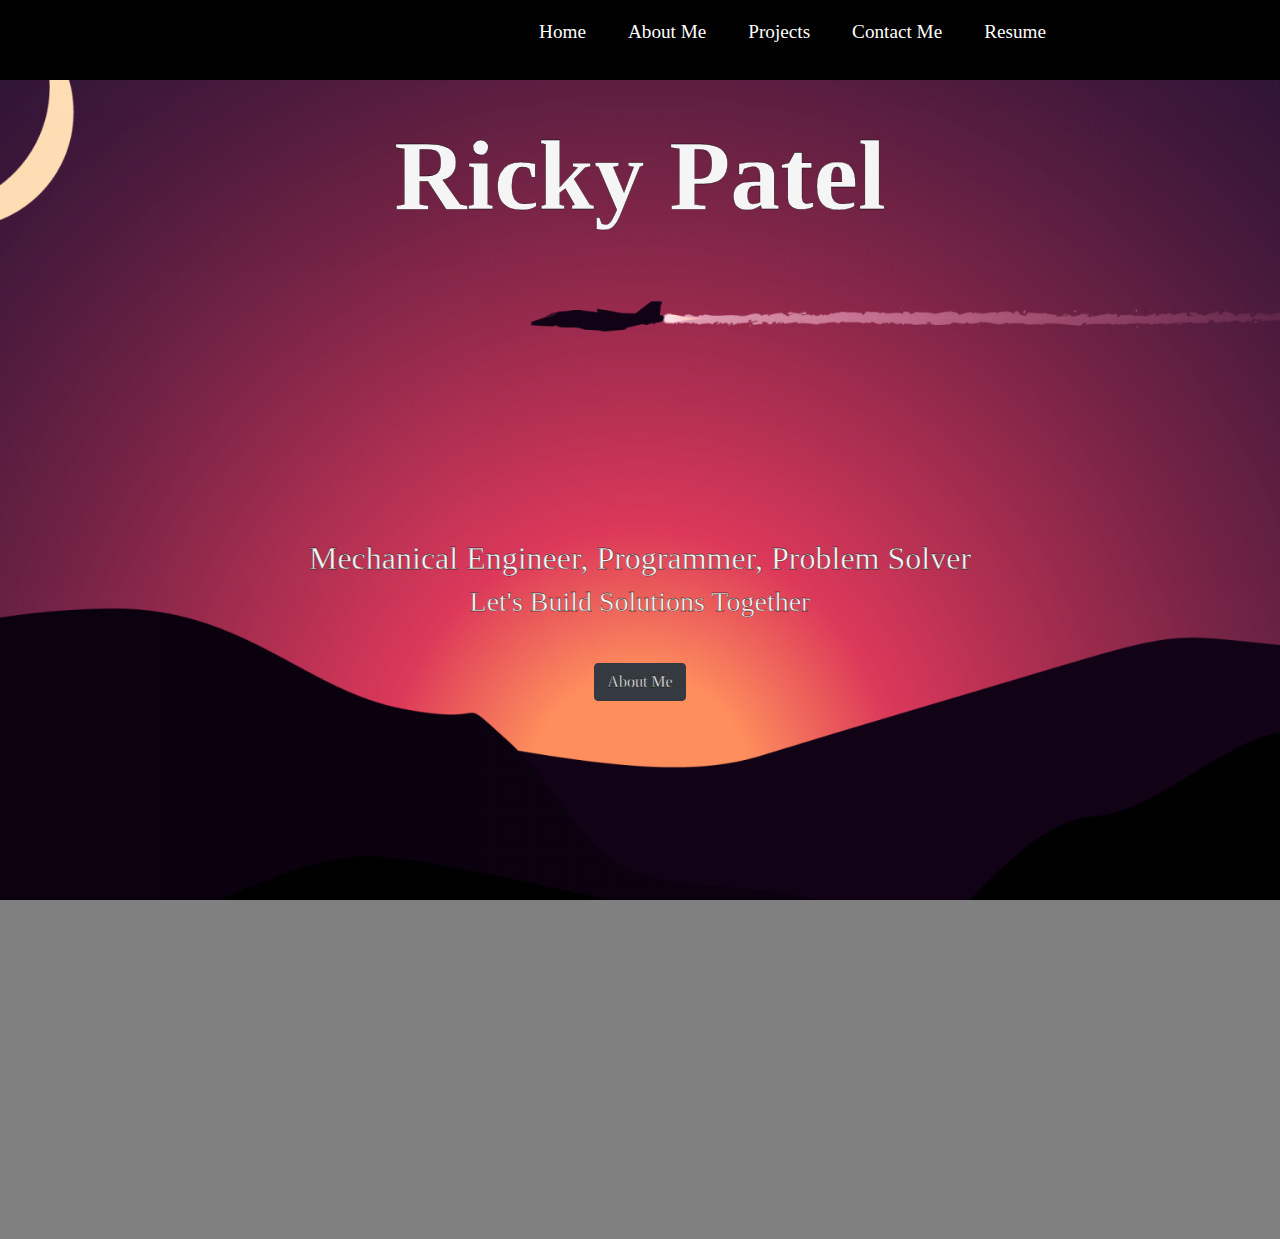
<file: index.html>
<!DOCTYPE html>

<head>

    <meta charset="utf-8">
    <meta name="viewport" content="width=device-width, initial-scale=1">
    <link rel="stylesheet" href="https://stackpath.bootstrapcdn.com/bootstrap/4.4.1/css/bootstrap.min.css" integrity="sha384-Vkoo8x4CGsO3+Hhxv8T/Q5PaXtkKtu6ug5TOeNV6gBiFeWPGFN9MuhOf23Q9Ifjh" crossorigin="anonymous">
    <link rel="stylesheet" type="text/css" href="/style.css">
    <link rel="icon" href="/logo192.png"/>
    <title>Ricky's Portfolio</title>
<!-- FROM REACT APP -->



    <link rel="apple-touch-icon" href="/logo192.png"/>
    <link rel="stylesheet" href="https://use.fontawesome.com/releases/v5.15.3/css/all.css" integrity="sha384-SZXxX4whJ79/gErwcOYf+zWLeJdY/qpuqC4cAa9rOGUstPomtqpuNWT9wdPEn2fk" crossorigin="anonymous">
    <link rel="preconnect" href="https://fonts.googleapis.com">
    <link rel="preconnect" href="https://fonts.gstatic.com" crossorigin>
    <link href="https://fonts.googleapis.com/css2?family=Montserrat&display=swap" rel="stylesheet">
    <link rel="manifest" href="/manifest.json"/>
    <link href="/static/css/main.0e59dd9d.chunk.css" rel="stylesheet">

<!-- END FROM REACT APP-->
</head>
<header class="fixed headerBar">

    <div id="root"></div>

</header>



    <body class="backgroundIMG">
       
        

        <div class="grid">
            <div class="contactTop">
                <div class="centerText">
                    <div>
                        <h1>Ricky Patel</h1>
                    </div>
                </div>
            </div>
          
            <div class="bannerMid">
                <div class="centerText">                
                    <h2>Mechanical Engineer, Programmer, Problem Solver</h2>
                    <h3>Let's Build Solutions Together<br><br></h3>
                </div>
                <div class="wrapper centerText">
                    <a href="/aboutme.html" class="btn btn-dark">About Me</a>
                <!--<button class="button">About Me</button> -->
                </div>
            </div>

        </div>

   
   
   
   
   
   








<script>!function(e){function r(r){for(var n,a,i=r[0],l=r[1],f=r[2],p=0,s=[];p<i.length;p++)a=i[p],Object.prototype.hasOwnProperty.call(o,a)&&o[a]&&s.push(o[a][0]),o[a]=0;for(n in l)Object.prototype.hasOwnProperty.call(l,n)&&(e[n]=l[n]);for(c&&c(r);s.length;)s.shift()();return u.push.apply(u,f||[]),t()}function t(){for(var e,r=0;r<u.length;r++){for(var t=u[r],n=!0,i=1;i<t.length;i++){var l=t[i];0!==o[l]&&(n=!1)}n&&(u.splice(r--,1),e=a(a.s=t[0]))}return e}var n={},o={1:0},u=[];function a(r){if(n[r])return n[r].exports;var t=n[r]={i:r,l:!1,exports:{}};return e[r].call(t.exports,t,t.exports,a),t.l=!0,t.exports}a.m=e,a.c=n,a.d=function(e,r,t){a.o(e,r)||Object.defineProperty(e,r,{enumerable:!0,get:t})},a.r=function(e){"undefined"!=typeof Symbol&&Symbol.toStringTag&&Object.defineProperty(e,Symbol.toStringTag,{value:"Module"}),Object.defineProperty(e,"__esModule",{value:!0})},a.t=function(e,r){if(1&r&&(e=a(e)),8&r)return e;if(4&r&&"object"==typeof e&&e&&e.__esModule)return e;var t=Object.create(null);if(a.r(t),Object.defineProperty(t,"default",{enumerable:!0,value:e}),2&r&&"string"!=typeof e)for(var n in e)a.d(t,n,function(r){return e[r]}.bind(null,n));return t},a.n=function(e){var r=e&&e.__esModule?function(){return e.default}:function(){return e};return a.d(r,"a",r),r},a.o=function(e,r){return Object.prototype.hasOwnProperty.call(e,r)},a.p="/";var i=this["webpackJsonpreact-navbar-website"]=this["webpackJsonpreact-navbar-website"]||[],l=i.push.bind(i);i.push=r,i=i.slice();for(var f=0;f<i.length;f++)r(i[f]);var c=l;t()}([])</script>
<script src="/static/js/2.735e3910.chunk.js"></script>
<script src="/static/js/main.7d31faf2.chunk.js"></script>



</body>
</html>
</file>
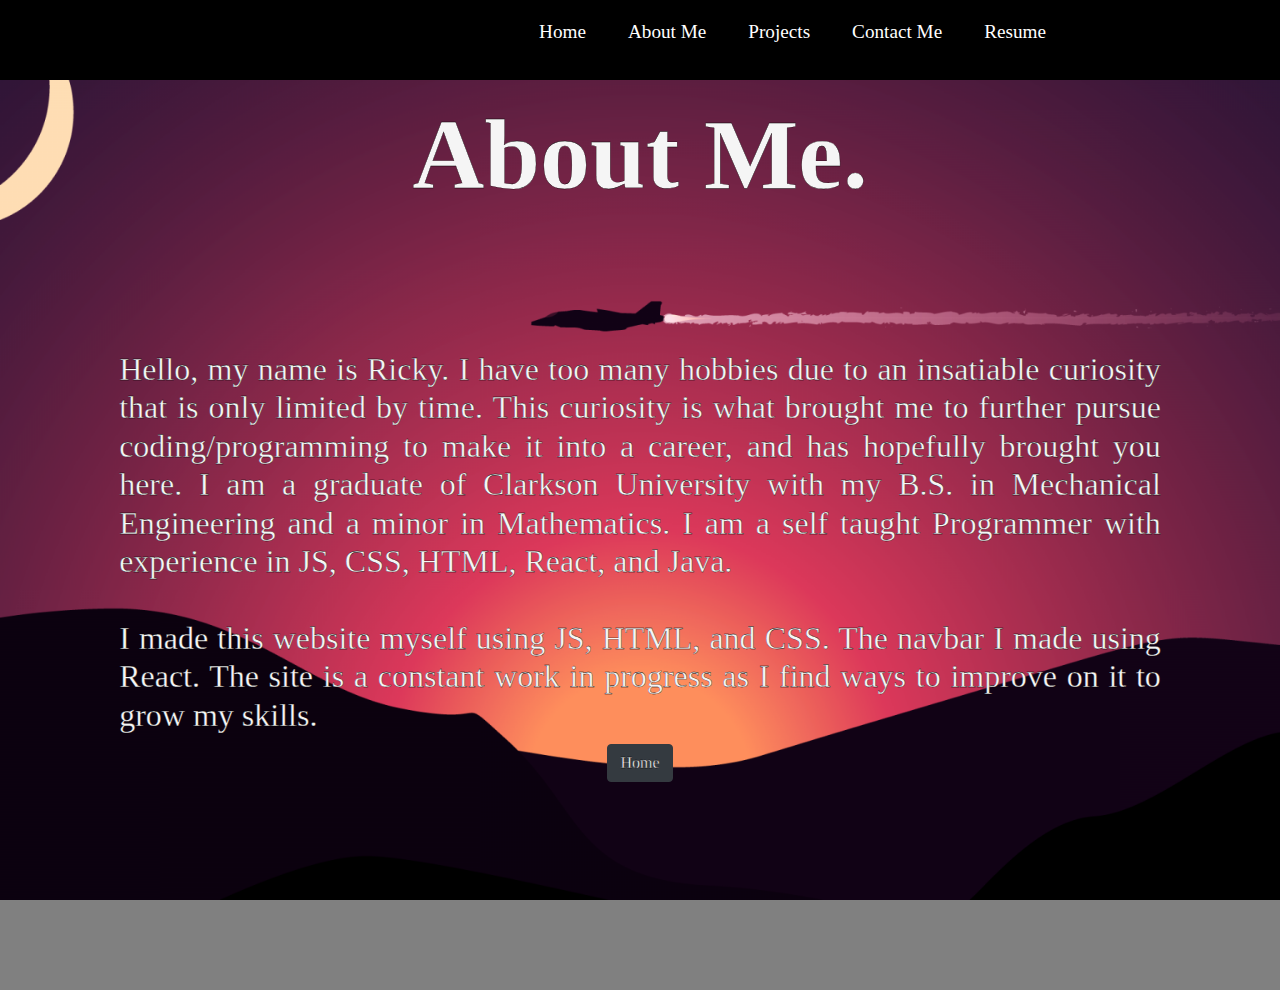
<file: aboutme.html>
<!DOCTYPE html>

<head>

    <meta charset="utf-8">
    <meta name="viewport" content="width=device-width, initial-scale=1">
    <link rel="stylesheet" href="https://stackpath.bootstrapcdn.com/bootstrap/4.4.1/css/bootstrap.min.css" integrity="sha384-Vkoo8x4CGsO3+Hhxv8T/Q5PaXtkKtu6ug5TOeNV6gBiFeWPGFN9MuhOf23Q9Ifjh" crossorigin="anonymous">
    <link rel="stylesheet" type="text/css" href="/style.css">
    <link rel="icon" href="/logo192.png"/>
    <title>About Me</title>
<!-- FROM REACT APP -->



    <link rel="apple-touch-icon" href="/logo192.png"/>
    <link rel="stylesheet" href="https://use.fontawesome.com/releases/v5.15.3/css/all.css" integrity="sha384-SZXxX4whJ79/gErwcOYf+zWLeJdY/qpuqC4cAa9rOGUstPomtqpuNWT9wdPEn2fk" crossorigin="anonymous">
    <link rel="preconnect" href="https://fonts.googleapis.com">
    <link rel="preconnect" href="https://fonts.gstatic.com" crossorigin>
    <link href="https://fonts.googleapis.com/css2?family=Montserrat&display=swap" rel="stylesheet">
    <link rel="manifest" href="/manifest.json"/>
    <link href="/static/css/main.0e59dd9d.chunk.css" rel="stylesheet">

<!-- END FROM REACT APP-->



</head>

<header class="fixed headerBar">

        <div id="root"></div>
    
</header>

    <body class="backgroundIMG">
    
        <div class ="grid">
           <div class="contactTop">
                <div class="centerText">
                     <div>
                        <h1>About Me.</h1>
                    </div>
                </div>
            </div>
            
            <div class="bannerMidAbout">
                <div class="centerText">                
                    <h2 class="justify">Hello, my name is Ricky. I have too many hobbies due to an insatiable curiosity that is only limited by time. 
                        This curiosity is what brought me to further pursue coding/programming to make it into a career, and has hopefully brought you here. 
                        I am a graduate of Clarkson University with my B.S. in Mechanical Engineering and a minor in Mathematics. I am a self taught Programmer
                        with experience in JS, CSS, HTML, React, and Java. <br><br>
                        I made this website myself using JS, HTML, and CSS. The navbar I made using React. 
                        The site is a constant work in progress as I find ways to improve on it to grow my skills.</h2>
                    
                </div>
                <div class="wrapper centerText">
                    <a href="/" class="btn btn-dark">Home</a>
             
                </div>
            </div>

            
        </div>

    <script>!function(e){function r(r){for(var n,a,i=r[0],l=r[1],f=r[2],p=0,s=[];p<i.length;p++)a=i[p],Object.prototype.hasOwnProperty.call(o,a)&&o[a]&&s.push(o[a][0]),o[a]=0;for(n in l)Object.prototype.hasOwnProperty.call(l,n)&&(e[n]=l[n]);for(c&&c(r);s.length;)s.shift()();return u.push.apply(u,f||[]),t()}function t(){for(var e,r=0;r<u.length;r++){for(var t=u[r],n=!0,i=1;i<t.length;i++){var l=t[i];0!==o[l]&&(n=!1)}n&&(u.splice(r--,1),e=a(a.s=t[0]))}return e}var n={},o={1:0},u=[];function a(r){if(n[r])return n[r].exports;var t=n[r]={i:r,l:!1,exports:{}};return e[r].call(t.exports,t,t.exports,a),t.l=!0,t.exports}a.m=e,a.c=n,a.d=function(e,r,t){a.o(e,r)||Object.defineProperty(e,r,{enumerable:!0,get:t})},a.r=function(e){"undefined"!=typeof Symbol&&Symbol.toStringTag&&Object.defineProperty(e,Symbol.toStringTag,{value:"Module"}),Object.defineProperty(e,"__esModule",{value:!0})},a.t=function(e,r){if(1&r&&(e=a(e)),8&r)return e;if(4&r&&"object"==typeof e&&e&&e.__esModule)return e;var t=Object.create(null);if(a.r(t),Object.defineProperty(t,"default",{enumerable:!0,value:e}),2&r&&"string"!=typeof e)for(var n in e)a.d(t,n,function(r){return e[r]}.bind(null,n));return t},a.n=function(e){var r=e&&e.__esModule?function(){return e.default}:function(){return e};return a.d(r,"a",r),r},a.o=function(e,r){return Object.prototype.hasOwnProperty.call(e,r)},a.p="/";var i=this["webpackJsonpreact-navbar-website"]=this["webpackJsonpreact-navbar-website"]||[],l=i.push.bind(i);i.push=r,i=i.slice();for(var f=0;f<i.length;f++)r(i[f]);var c=l;t()}([])</script>
    <script src="/static/js/2.735e3910.chunk.js"></script>
    <script src="/static/js/main.7d31faf2.chunk.js"></script>




    </body>
</html>


<!-- <div class="aboutMid">
                    <div class="centerText">
                     <h3 class="justify">Hello, my name is Ricky. I have too many hobbies due to an insatiable curiosity that is only limited by time. 
                        This curiosity is what brought me to further pursue coding/programming to make it into a career, and has hopefully brought you here. 
                        I am a graduate of Clarkson University with my B.S. in Mechanical Engineering and a minor in Mathematics. I am a self taught Programmer
                        with experience in JS, CSS, HTML, React, and Java. <br><br>
                        I made this website myself using JS, HTML, and CSS. The navbar I made using React. 
                        The site is a constant work in progress as I find ways to improve on it to grow my skills. </h3>
                
                    </div>
                <div class="wrapper centerText">
                    <a href="/" class="btn btn-dark">Home</a>
             
                </div>
        
            </div> -->
</file>
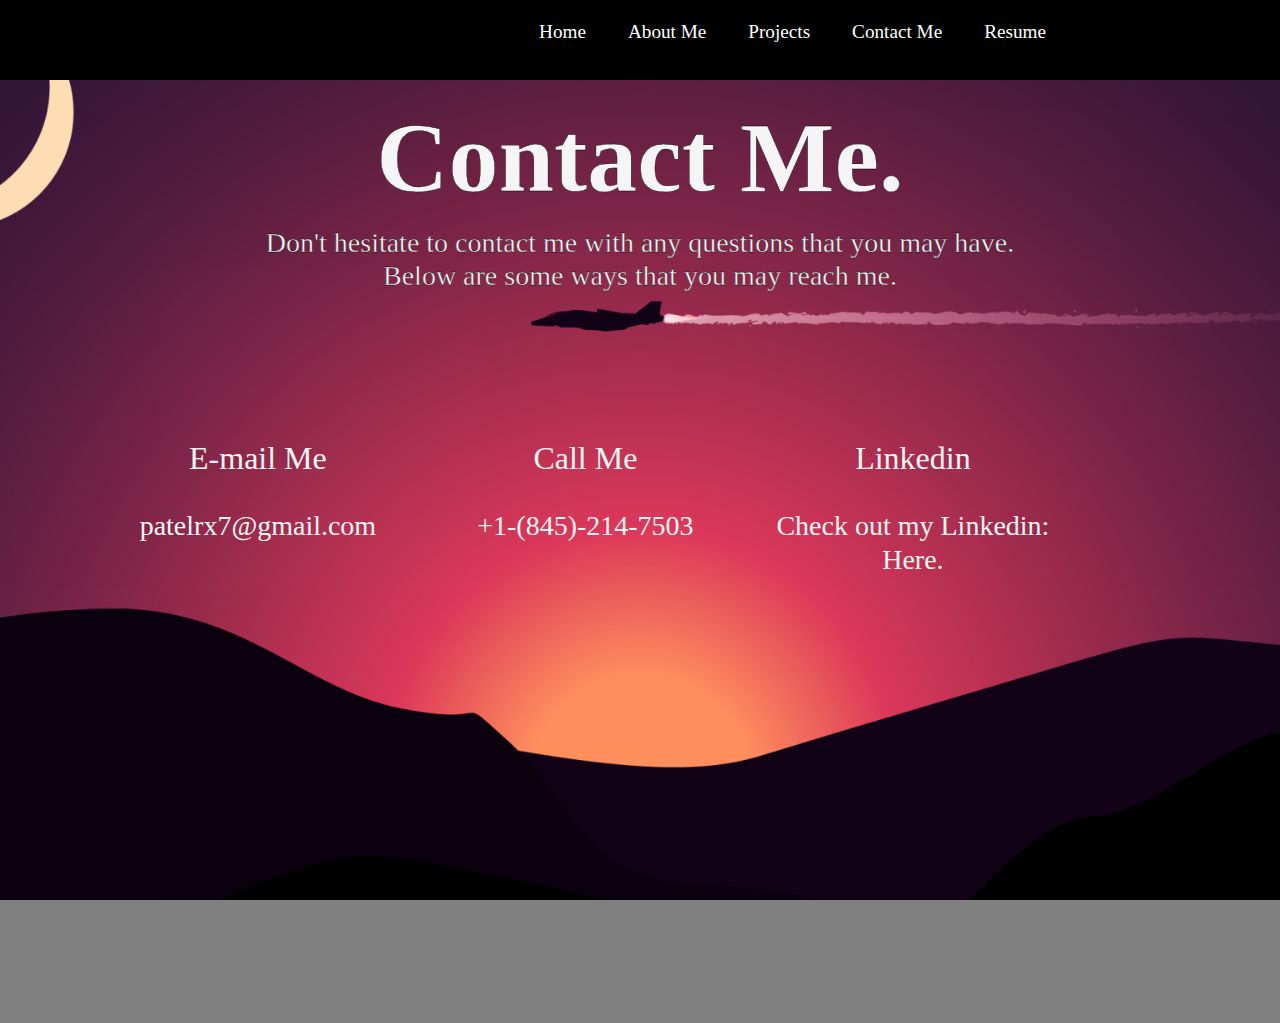
<file: contactme.html>
<!DOCTYPE html>

<html>
    <head>
        <meta charset="utf-8">
        <meta http-equiv="X-UA-Compatible" content="IE=edge">
        <title>Contact Me</title>
        <meta name="description" content="">
        <meta name="viewport" content="width=device-width, initial-scale=1">
        <link rel="stylesheet" href="https://stackpath.bootstrapcdn.com/bootstrap/4.4.1/css/bootstrap.min.css" integrity="sha384-Vkoo8x4CGsO3+Hhxv8T/Q5PaXtkKtu6ug5TOeNV6gBiFeWPGFN9MuhOf23Q9Ifjh" crossorigin="anonymous">
        <link rel="stylesheet" type="text/css" href="/style.css">
      



<!-- FROM REACT APP -->



<link rel="apple-touch-icon" href="/logo192.png"/>
<link rel="stylesheet" href="https://use.fontawesome.com/releases/v5.15.3/css/all.css" integrity="sha384-SZXxX4whJ79/gErwcOYf+zWLeJdY/qpuqC4cAa9rOGUstPomtqpuNWT9wdPEn2fk" crossorigin="anonymous">
<link rel="preconnect" href="https://fonts.googleapis.com">
<link rel="preconnect" href="https://fonts.gstatic.com" crossorigin>
<link href="https://fonts.googleapis.com/css2?family=Montserrat&display=swap" rel="stylesheet">
<link rel="manifest" href="/manifest.json"/>
<link href="/static/css/main.0e59dd9d.chunk.css" rel="stylesheet">

<!-- END FROM REACT APP-->

    </head>

    <header class="fixed headerBar">

        <div id="root"></div>
    
    </header>

    
    <body class="backgroundIMG">
        
        <div class ="grid">
            <div class="contactMe">
                <div class="centerText">
                     <div class="container">
                        <h1>Contact Me.</h1>
                        <h3>
                             Don't hesitate to contact me with any questions that you may have. Below are some ways that you may reach me.
                        </h3>
                        <br />   
                    </div>

                    <!-- <div class="wrapper centerText">
                            <a href="/" class="btn btn-dark">Home</a>
                            <a class="btn btn-dark" href="/aboutme.html" role="button">About Me</a>
                            <a class="btn btn-dark" href="/projects.html" role="button">Projects</a>
                     </div> -->
                </div>
            </div>
    
            <!-- contact info below 3 cards email, linkenin, phone-->
            <div class="card1">
                <h2>E-mail Me <i class="far fa-envelope"></i></h2>
                <br />
                <h3>
                    patelrx7@gmail.com
                </h3>
            </div>

            <div class="card2">
                <h2>Call Me <i class="fas fa-phone"></i></h2>
                <br />
                <h3>
                    +1-(845)-214-7503
                </h3>
            </div>

            <div class="card3">
                <h2>Linkedin <i class="fab fa-linkedin"></i></h2>
                <br />
                <h3> Check out my Linkedin: 
                   <a href="https://www.linkedin.com/in/ricky-patel-b02251a2/">Here.</a>
                </h3>
            </div>
            
            
                
            
                
             


        </div>
    </body>


    <script>!function(e){function r(r){for(var n,a,i=r[0],l=r[1],f=r[2],p=0,s=[];p<i.length;p++)a=i[p],Object.prototype.hasOwnProperty.call(o,a)&&o[a]&&s.push(o[a][0]),o[a]=0;for(n in l)Object.prototype.hasOwnProperty.call(l,n)&&(e[n]=l[n]);for(c&&c(r);s.length;)s.shift()();return u.push.apply(u,f||[]),t()}function t(){for(var e,r=0;r<u.length;r++){for(var t=u[r],n=!0,i=1;i<t.length;i++){var l=t[i];0!==o[l]&&(n=!1)}n&&(u.splice(r--,1),e=a(a.s=t[0]))}return e}var n={},o={1:0},u=[];function a(r){if(n[r])return n[r].exports;var t=n[r]={i:r,l:!1,exports:{}};return e[r].call(t.exports,t,t.exports,a),t.l=!0,t.exports}a.m=e,a.c=n,a.d=function(e,r,t){a.o(e,r)||Object.defineProperty(e,r,{enumerable:!0,get:t})},a.r=function(e){"undefined"!=typeof Symbol&&Symbol.toStringTag&&Object.defineProperty(e,Symbol.toStringTag,{value:"Module"}),Object.defineProperty(e,"__esModule",{value:!0})},a.t=function(e,r){if(1&r&&(e=a(e)),8&r)return e;if(4&r&&"object"==typeof e&&e&&e.__esModule)return e;var t=Object.create(null);if(a.r(t),Object.defineProperty(t,"default",{enumerable:!0,value:e}),2&r&&"string"!=typeof e)for(var n in e)a.d(t,n,function(r){return e[r]}.bind(null,n));return t},a.n=function(e){var r=e&&e.__esModule?function(){return e.default}:function(){return e};return a.d(r,"a",r),r},a.o=function(e,r){return Object.prototype.hasOwnProperty.call(e,r)},a.p="/";var i=this["webpackJsonpreact-navbar-website"]=this["webpackJsonpreact-navbar-website"]||[],l=i.push.bind(i);i.push=r,i=i.slice();for(var f=0;f<i.length;f++)r(i[f]);var c=l;t()}([])</script>
    <script src="/static/js/2.735e3910.chunk.js"></script>
    <script src="/static/js/main.7d31faf2.chunk.js"></script>
    
    
</html>
</file>
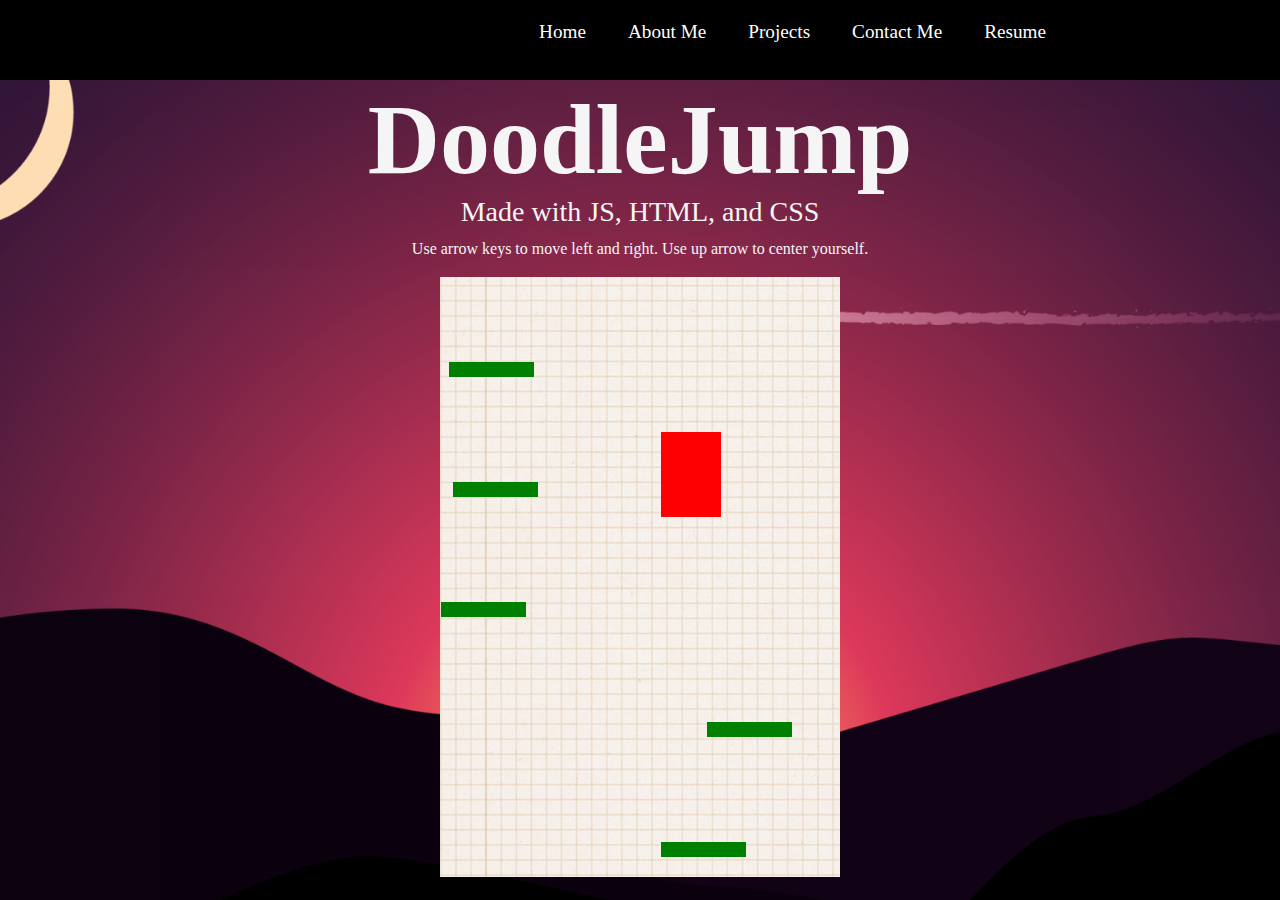
<file: doodlejump.html>
<!DOCTYPE html>
<html lang="en" dir="ltr">
    <head>
        <meta charset="utf-8">
        <meta http-equiv="X-UA-Compatible" content="IE=edge">
        <title>DoodleJump</title>
        <meta name="description" content="">
        <meta name="viewport" content="width=device-width, initial-scale=1">
        <link rel="stylesheet" href="https://stackpath.bootstrapcdn.com/bootstrap/4.4.1/css/bootstrap.min.css" integrity="sha384-Vkoo8x4CGsO3+Hhxv8T/Q5PaXtkKtu6ug5TOeNV6gBiFeWPGFN9MuhOf23Q9Ifjh" crossorigin="anonymous">
        <link rel="stylesheet" type="text/css" href="/style.css">
        <link rel="stylesheet" href="styleDJ.css"></link>
        <script src="appDJ.js" charset="utf-8"></script>
   

    <link rel="apple-touch-icon" href="/logo192.png"/>
    <link rel="stylesheet" href="https://use.fontawesome.com/releases/v5.15.3/css/all.css" integrity="sha384-SZXxX4whJ79/gErwcOYf+zWLeJdY/qpuqC4cAa9rOGUstPomtqpuNWT9wdPEn2fk" crossorigin="anonymous">
    <link rel="preconnect" href="https://fonts.googleapis.com">
    <link rel="preconnect" href="https://fonts.gstatic.com" crossorigin>
    <link href="https://fonts.googleapis.com/css2?family=Montserrat&display=swap" rel="stylesheet">
    <link rel="manifest" href="/manifest.json"/>
    <link href="/static/css/main.0e59dd9d.chunk.css" rel="stylesheet">
    
    <!-- END FROM REACT APP-->
    
        </head>
    
        <header class="fixed headerBar">
    
            <div id="root"></div>
        
        </header>
    <body class="backgroundIMG">
    
        <div class="floatcontainer title">
            <h1>DoodleJump</h1>
        </div>

        <div>
            <h3><br><br>Made with JS, HTML, and CSS</h3>
            <p>Use arrow keys to move left and right. Use up arrow to center yourself.</p>
        </div>
        
            <div class="floatcontainer">
                <div class="gridDJ"></div>
            </div>
            <div class="restart floatcontainer"></div>
        



    
    <script>!function(e){function r(r){for(var n,a,i=r[0],l=r[1],f=r[2],p=0,s=[];p<i.length;p++)a=i[p],Object.prototype.hasOwnProperty.call(o,a)&&o[a]&&s.push(o[a][0]),o[a]=0;for(n in l)Object.prototype.hasOwnProperty.call(l,n)&&(e[n]=l[n]);for(c&&c(r);s.length;)s.shift()();return u.push.apply(u,f||[]),t()}function t(){for(var e,r=0;r<u.length;r++){for(var t=u[r],n=!0,i=1;i<t.length;i++){var l=t[i];0!==o[l]&&(n=!1)}n&&(u.splice(r--,1),e=a(a.s=t[0]))}return e}var n={},o={1:0},u=[];function a(r){if(n[r])return n[r].exports;var t=n[r]={i:r,l:!1,exports:{}};return e[r].call(t.exports,t,t.exports,a),t.l=!0,t.exports}a.m=e,a.c=n,a.d=function(e,r,t){a.o(e,r)||Object.defineProperty(e,r,{enumerable:!0,get:t})},a.r=function(e){"undefined"!=typeof Symbol&&Symbol.toStringTag&&Object.defineProperty(e,Symbol.toStringTag,{value:"Module"}),Object.defineProperty(e,"__esModule",{value:!0})},a.t=function(e,r){if(1&r&&(e=a(e)),8&r)return e;if(4&r&&"object"==typeof e&&e&&e.__esModule)return e;var t=Object.create(null);if(a.r(t),Object.defineProperty(t,"default",{enumerable:!0,value:e}),2&r&&"string"!=typeof e)for(var n in e)a.d(t,n,function(r){return e[r]}.bind(null,n));return t},a.n=function(e){var r=e&&e.__esModule?function(){return e.default}:function(){return e};return a.d(r,"a",r),r},a.o=function(e,r){return Object.prototype.hasOwnProperty.call(e,r)},a.p="/";var i=this["webpackJsonpreact-navbar-website"]=this["webpackJsonpreact-navbar-website"]||[],l=i.push.bind(i);i.push=r,i=i.slice();for(var f=0;f<i.length;f++)r(i[f]);var c=l;t()}([])</script>
    <script src="/static/js/2.735e3910.chunk.js"></script>
    <script src="/static/js/main.7d31faf2.chunk.js"></script>
    
</body>
</html>
</file>
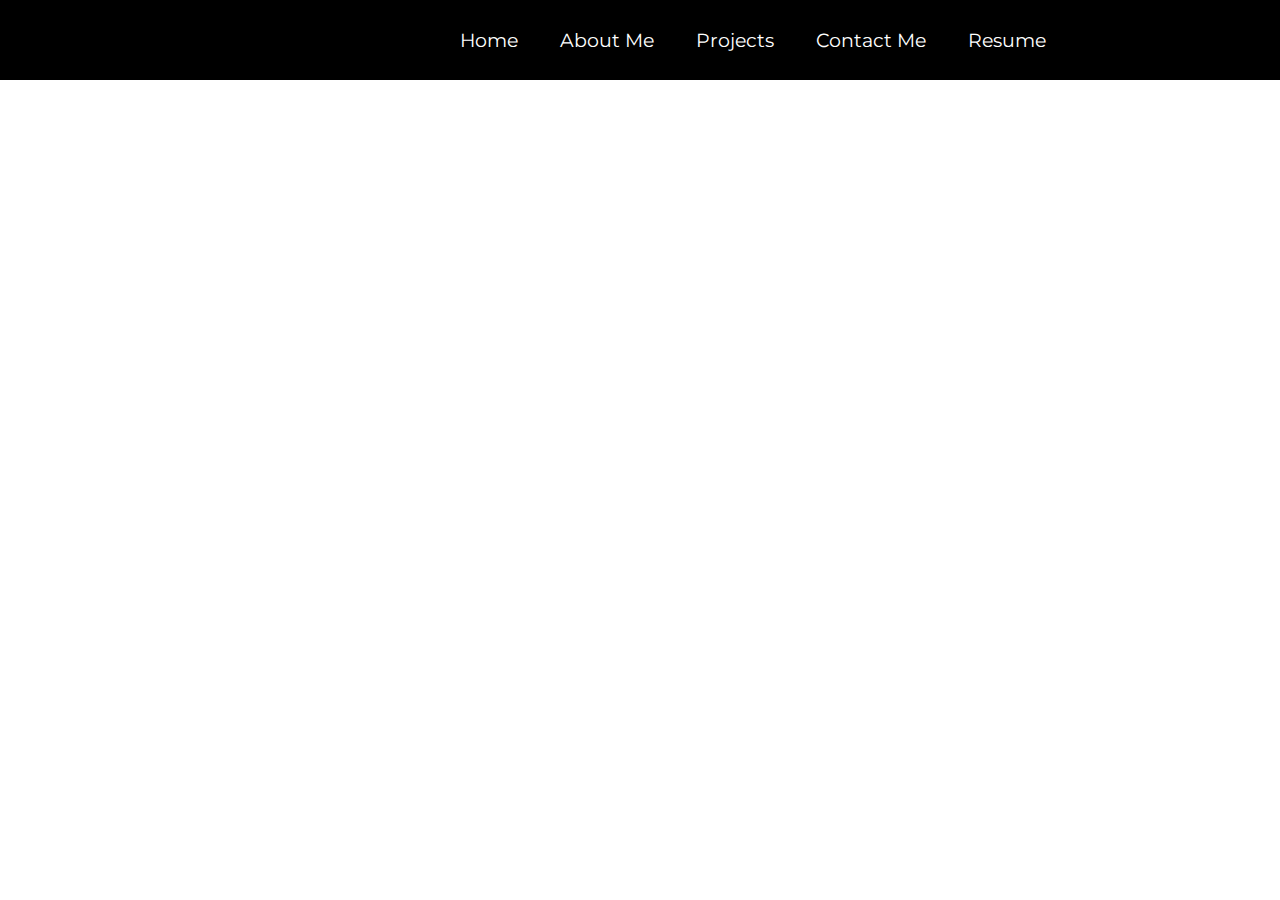
<file: index2.html>
<!doctype html>
<html lang="en">
    <head>
    <meta charset="utf-8"/>
    <link rel="icon" href="/favicon.ico"/>
    <meta name="viewport" content="width=device-width,initial-scale=1"/>
    <meta name="theme-color" content="#000000"/>
    <meta name="description" content="Web site created using create-react-app"/>
    <link rel="apple-touch-icon" href="/logo192.png"/>
    <link rel="stylesheet" href="https://use.fontawesome.com/releases/v5.15.3/css/all.css" integrity="sha384-SZXxX4whJ79/gErwcOYf+zWLeJdY/qpuqC4cAa9rOGUstPomtqpuNWT9wdPEn2fk" crossorigin="anonymous">
    <link rel="preconnect" href="https://fonts.googleapis.com">
    <link rel="preconnect" href="https://fonts.gstatic.com" crossorigin>
    <link href="https://fonts.googleapis.com/css2?family=Montserrat&display=swap" rel="stylesheet">
    <link rel="manifest" href="/manifest.json"/>
    <link href="/static/css/main.0e59dd9d.chunk.css" rel="stylesheet">
</head>

<body>
    <noscript>You need to enable JavaScript to run this app.</noscript>
    <div id="root"></div>


    <script>!function(e){function r(r){for(var n,a,i=r[0],l=r[1],f=r[2],p=0,s=[];p<i.length;p++)a=i[p],Object.prototype.hasOwnProperty.call(o,a)&&o[a]&&s.push(o[a][0]),o[a]=0;for(n in l)Object.prototype.hasOwnProperty.call(l,n)&&(e[n]=l[n]);for(c&&c(r);s.length;)s.shift()();return u.push.apply(u,f||[]),t()}function t(){for(var e,r=0;r<u.length;r++){for(var t=u[r],n=!0,i=1;i<t.length;i++){var l=t[i];0!==o[l]&&(n=!1)}n&&(u.splice(r--,1),e=a(a.s=t[0]))}return e}var n={},o={1:0},u=[];function a(r){if(n[r])return n[r].exports;var t=n[r]={i:r,l:!1,exports:{}};return e[r].call(t.exports,t,t.exports,a),t.l=!0,t.exports}a.m=e,a.c=n,a.d=function(e,r,t){a.o(e,r)||Object.defineProperty(e,r,{enumerable:!0,get:t})},a.r=function(e){"undefined"!=typeof Symbol&&Symbol.toStringTag&&Object.defineProperty(e,Symbol.toStringTag,{value:"Module"}),Object.defineProperty(e,"__esModule",{value:!0})},a.t=function(e,r){if(1&r&&(e=a(e)),8&r)return e;if(4&r&&"object"==typeof e&&e&&e.__esModule)return e;var t=Object.create(null);if(a.r(t),Object.defineProperty(t,"default",{enumerable:!0,value:e}),2&r&&"string"!=typeof e)for(var n in e)a.d(t,n,function(r){return e[r]}.bind(null,n));return t},a.n=function(e){var r=e&&e.__esModule?function(){return e.default}:function(){return e};return a.d(r,"a",r),r},a.o=function(e,r){return Object.prototype.hasOwnProperty.call(e,r)},a.p="/";var i=this["webpackJsonpreact-navbar-website"]=this["webpackJsonpreact-navbar-website"]||[],l=i.push.bind(i);i.push=r,i=i.slice();for(var f=0;f<i.length;f++)r(i[f]);var c=l;t()}([])</script>
    <script src="/static/js/2.735e3910.chunk.js"></script>
    <script src="/static/js/main.7d31faf2.chunk.js"></script>
</body>
</html>
</file>
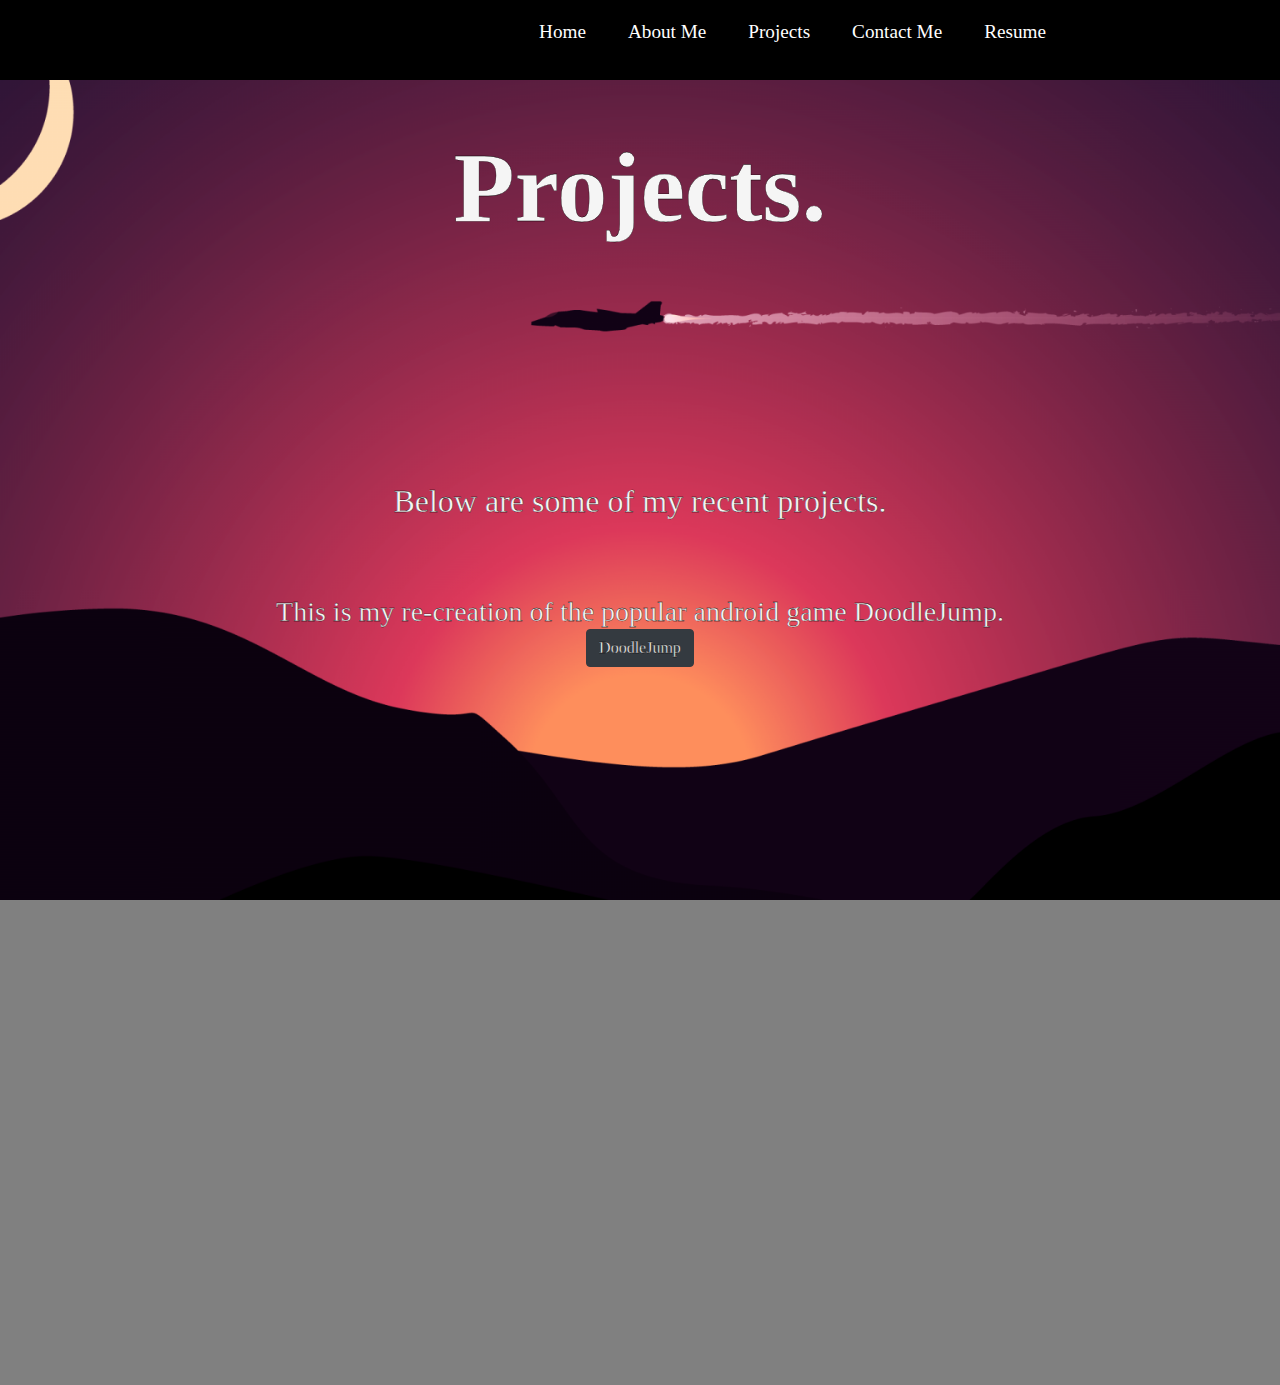
<file: projects.html>
<!DOCTYPE html>

<html>
    <head>
        <meta charset="utf-8">
        <meta http-equiv="X-UA-Compatible" content="IE=edge">
        <title>Projects</title>
        <meta name="description" content="">
        <meta name="viewport" content="width=device-width, initial-scale=1">
        <link rel="stylesheet" href="https://stackpath.bootstrapcdn.com/bootstrap/4.4.1/css/bootstrap.min.css" integrity="sha384-Vkoo8x4CGsO3+Hhxv8T/Q5PaXtkKtu6ug5TOeNV6gBiFeWPGFN9MuhOf23Q9Ifjh" crossorigin="anonymous">
        <link rel="stylesheet" type="text/css" href="/style.css">

<!-- FROM REACT APP -->



<link rel="apple-touch-icon" href="/logo192.png"/>
<link rel="stylesheet" href="https://use.fontawesome.com/releases/v5.15.3/css/all.css" integrity="sha384-SZXxX4whJ79/gErwcOYf+zWLeJdY/qpuqC4cAa9rOGUstPomtqpuNWT9wdPEn2fk" crossorigin="anonymous">
<link rel="preconnect" href="https://fonts.googleapis.com">
<link rel="preconnect" href="https://fonts.gstatic.com" crossorigin>
<link href="https://fonts.googleapis.com/css2?family=Montserrat&display=swap" rel="stylesheet">
<link rel="manifest" href="/manifest.json"/>
<link href="/static/css/main.0e59dd9d.chunk.css" rel="stylesheet">

<!-- END FROM REACT APP-->



    </head>

    <header class="fixed headerBar">

        <div id="root"></div>
    
    </header>


    <body class="backgroundIMG">
        
        <div class ="grid">
            <div class="contactTop">
                <div class="centerText">
                     <div class="container">
                        <h1>Projects.</h1>
                    </div>
                </div>
            </div>




            <div class="projectsMid">
                <div class="centerText">
                <h2>Below are some of my recent projects.</h2>
                
                <h3> <br><br>This is my re-creation of the popular android game DoodleJump. <a href="doodlejump.html" class="btn btn-dark">DoodleJump</a></h3>
                
            </div>
            
        
        </div>
    </body>


    <script>!function(e){function r(r){for(var n,a,i=r[0],l=r[1],f=r[2],p=0,s=[];p<i.length;p++)a=i[p],Object.prototype.hasOwnProperty.call(o,a)&&o[a]&&s.push(o[a][0]),o[a]=0;for(n in l)Object.prototype.hasOwnProperty.call(l,n)&&(e[n]=l[n]);for(c&&c(r);s.length;)s.shift()();return u.push.apply(u,f||[]),t()}function t(){for(var e,r=0;r<u.length;r++){for(var t=u[r],n=!0,i=1;i<t.length;i++){var l=t[i];0!==o[l]&&(n=!1)}n&&(u.splice(r--,1),e=a(a.s=t[0]))}return e}var n={},o={1:0},u=[];function a(r){if(n[r])return n[r].exports;var t=n[r]={i:r,l:!1,exports:{}};return e[r].call(t.exports,t,t.exports,a),t.l=!0,t.exports}a.m=e,a.c=n,a.d=function(e,r,t){a.o(e,r)||Object.defineProperty(e,r,{enumerable:!0,get:t})},a.r=function(e){"undefined"!=typeof Symbol&&Symbol.toStringTag&&Object.defineProperty(e,Symbol.toStringTag,{value:"Module"}),Object.defineProperty(e,"__esModule",{value:!0})},a.t=function(e,r){if(1&r&&(e=a(e)),8&r)return e;if(4&r&&"object"==typeof e&&e&&e.__esModule)return e;var t=Object.create(null);if(a.r(t),Object.defineProperty(t,"default",{enumerable:!0,value:e}),2&r&&"string"!=typeof e)for(var n in e)a.d(t,n,function(r){return e[r]}.bind(null,n));return t},a.n=function(e){var r=e&&e.__esModule?function(){return e.default}:function(){return e};return a.d(r,"a",r),r},a.o=function(e,r){return Object.prototype.hasOwnProperty.call(e,r)},a.p="/";var i=this["webpackJsonpreact-navbar-website"]=this["webpackJsonpreact-navbar-website"]||[],l=i.push.bind(i);i.push=r,i=i.slice();for(var f=0;f<i.length;f++)r(i[f]);var c=l;t()}([])</script>
    <script src="/static/js/2.735e3910.chunk.js"></script>
    <script src="/static/js/main.7d31faf2.chunk.js"></script>

</html>
</file>
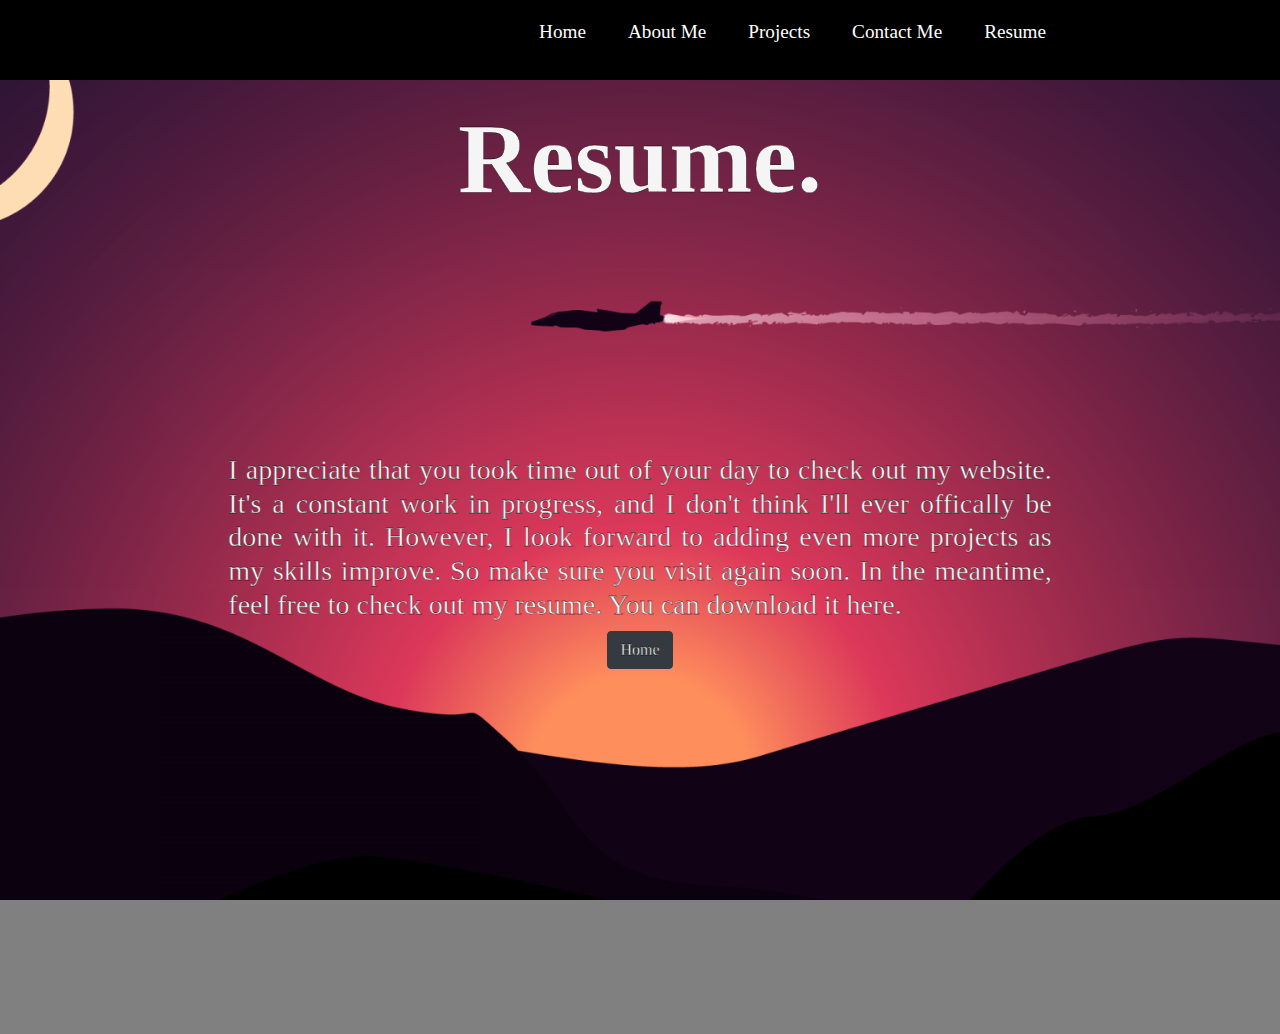
<file: resume.html>
<!DOCTYPE html>

<head>

    <meta charset="utf-8">
    <meta name="viewport" content="width=device-width, initial-scale=1">
    <link rel="stylesheet" href="https://stackpath.bootstrapcdn.com/bootstrap/4.4.1/css/bootstrap.min.css" integrity="sha384-Vkoo8x4CGsO3+Hhxv8T/Q5PaXtkKtu6ug5TOeNV6gBiFeWPGFN9MuhOf23Q9Ifjh" crossorigin="anonymous">
    <link rel="stylesheet" type="text/css" href="/style.css">
    <link rel="icon" href="/logo192.png"/>
    <title>Resume</title>
<!-- FROM REACT APP -->



    <link rel="apple-touch-icon" href="/logo192.png"/>
    <link rel="stylesheet" href="https://use.fontawesome.com/releases/v5.15.3/css/all.css" integrity="sha384-SZXxX4whJ79/gErwcOYf+zWLeJdY/qpuqC4cAa9rOGUstPomtqpuNWT9wdPEn2fk" crossorigin="anonymous">
    <link rel="preconnect" href="https://fonts.googleapis.com">
    <link rel="preconnect" href="https://fonts.gstatic.com" crossorigin>
    <link href="https://fonts.googleapis.com/css2?family=Montserrat&display=swap" rel="stylesheet">
    <link rel="manifest" href="/manifest.json"/>
    <link href="/static/css/main.0e59dd9d.chunk.css" rel="stylesheet">

<!-- END FROM REACT APP-->
    </head>
    <header class="fixed headerBar">
    
        <div id="root"></div>
    
    </header>
    
    
    
        <body class="backgroundIMG">
           
            
    
        <div class="grid">
            
            <div class="contactTop">
                <div class="centerText">
                    <div>
                        <h1>Resume.</h1>
                    </div>
                </div>
            </div>





                <div class="resumeMid">
                    <div class="centerText">
                    
                    <h3 class="justify">I appreciate that you took time out of your day to check out my website. It's a constant work in progress, and I don't think
                        I'll ever offically be done with it. However, I look forward to adding even more projects as my skills improve. 
                        So make sure you visit again soon. In the meantime, feel free to check out my resume. You can download it
                        <a class="resume" href='/resume.pdf'> here.
                    </h3>
                    </div>
                    <div class="wrapper centerText">
                        <a href="/index.html" class="btn btn-dark">Home</a>
                    <!--<button class="button">About Me</button> -->
                    </div>
                    
                </div>

                
        </div>
        
    
    
       
       
       
       
       
       
    
    
    
    
    
    
    
    
    <script>!function(e){function r(r){for(var n,a,i=r[0],l=r[1],f=r[2],p=0,s=[];p<i.length;p++)a=i[p],Object.prototype.hasOwnProperty.call(o,a)&&o[a]&&s.push(o[a][0]),o[a]=0;for(n in l)Object.prototype.hasOwnProperty.call(l,n)&&(e[n]=l[n]);for(c&&c(r);s.length;)s.shift()();return u.push.apply(u,f||[]),t()}function t(){for(var e,r=0;r<u.length;r++){for(var t=u[r],n=!0,i=1;i<t.length;i++){var l=t[i];0!==o[l]&&(n=!1)}n&&(u.splice(r--,1),e=a(a.s=t[0]))}return e}var n={},o={1:0},u=[];function a(r){if(n[r])return n[r].exports;var t=n[r]={i:r,l:!1,exports:{}};return e[r].call(t.exports,t,t.exports,a),t.l=!0,t.exports}a.m=e,a.c=n,a.d=function(e,r,t){a.o(e,r)||Object.defineProperty(e,r,{enumerable:!0,get:t})},a.r=function(e){"undefined"!=typeof Symbol&&Symbol.toStringTag&&Object.defineProperty(e,Symbol.toStringTag,{value:"Module"}),Object.defineProperty(e,"__esModule",{value:!0})},a.t=function(e,r){if(1&r&&(e=a(e)),8&r)return e;if(4&r&&"object"==typeof e&&e&&e.__esModule)return e;var t=Object.create(null);if(a.r(t),Object.defineProperty(t,"default",{enumerable:!0,value:e}),2&r&&"string"!=typeof e)for(var n in e)a.d(t,n,function(r){return e[r]}.bind(null,n));return t},a.n=function(e){var r=e&&e.__esModule?function(){return e.default}:function(){return e};return a.d(r,"a",r),r},a.o=function(e,r){return Object.prototype.hasOwnProperty.call(e,r)},a.p="/";var i=this["webpackJsonpreact-navbar-website"]=this["webpackJsonpreact-navbar-website"]||[],l=i.push.bind(i);i.push=r,i=i.slice();for(var f=0;f<i.length;f++)r(i[f]);var c=l;t()}([])</script>
    <script src="/static/js/2.735e3910.chunk.js"></script>
    <script src="/static/js/main.7d31faf2.chunk.js"></script>
    
    
    
    </body>
    </html>
</file>
<file: style.css>
body {
    background-color: gray;
}

h1 {
    font-family: Verdana;
    font-weight: bolder;
    font-size: 100px;
    color: whitesmoke;
    text-align: center;    
}

h2, h3, a.resume, p {
    font-family: Verdana;
    text-align: center;
    color: whitesmoke;
}

a {
    text-decoration: none;
    font-family: Verdana;
    color: whitesmoke
}

.justify {
    text-align: justify;
}
    
.fixed {
    position: fixed;
    width: 100%;
}


.grid {
    /* border: 2px blue solid; */
    /*width: 1920px;
    height: 1024px;*/
    display: grid;
    grid-template-columns: repeat(12, 1fr);
    grid-template-rows: repeat(12, 1fr);
    gap: 30px;
    margin: auto;

  }

  .backgroundIMG {
    background-image: url(/plane.png);
    max-width: 100%;
    height: auto;
    background-size: cover;
    background-position: center center;
    background-attachment: fixed;
  }

  .bannerMid {
    grid-row-start: 6;
    grid-row-end: 8;
    grid-column: 3 / span 8;
  }

  .bannerMidAbout {
    grid-row-start: 5;
    grid-row-end: 11;
    grid-column: 2 / span 10;
  }

  .resumeMid {
    grid-row-start: 6;
    grid-row-end: 9;
    grid-column: 3 / span 8;
  }

  .box {
    background-color: beige;
    color: black;
    border-radius: 5px;
    border: 2px dodgerblue solid;
  }

.wrapper {
    text-align: center;
}

.button {
    text-align: center;
}


a.button {
    -webkit-appearance: button;
    -moz-appearance: button;
    appearance: button;
    

    text-decoration: none;
    color: initial;
}



.centerText {
    line-height: 0;
    -webkit-text-stroke: 0.3px black;
    margin: 10px;
    
}

.aboutMid {
    grid-row-start: 6;
    grid-row-end: 8;
    grid-column: 3 / span 8;
  }

.projectsMid {
    grid-row-start: 5;
    grid-row-end: 7;
    grid-column: 3 / span 8;
}

.contactTop {
    grid-row-start: 2;
    grid-row-end: 4;
    grid-column: 3 / span 8;
}

.contactMe {
    grid-row-start: 2;
    grid-row-end: 5;
    grid-column: 3 / span 8;
}

.card1 {
    grid-row-start: 6;
    grid-row-end: 8;
    grid-column: 2 / span 3;
    
    
    
}

.card2 {
    grid-row-start: 6;
    grid-row-end: 8;
    grid-column: 5 / span 3;
}

.card3 {
    grid-row-start: 6;
    grid-row-end: 8;
    grid-column: 8 / span 3;
}


@media only screen and (max-width: 1000px) {

.grid {
    
    display: grid;
    gap: 1px;
    grid-template-columns: repeat(3, 1fr);
    grid-template-rows: repeat(5, 1fr);
    
    }

    .contactTop {
        
        grid-column-start: 1;
        grid-column-end: 4;
        grid-row: 2;
        
    }

    .bannerMid {
        grid-row-start: 4;
        grid-row-end: 5;
        grid-column-start: 1;
        grid-column-end: 4;
      }
    
    .bannerMidAbout {
        grid-row-start: 3;
        grid-row-end: 6;
        grid-column-start: 1;
        grid-column-end: 4;
    }

    .projectsMid {
        grid-row-start: 3;
        grid-row-end: 6;
        grid-column: 1 / span 4;
    }

    .backgroundIMG {
        background-image: url(/plane.png);
        max-width: 100%;
        height: auto;
        background-size: cover;
        background-position: center center;
        background-attachment: fixed;
    }

    .headerBar {
        z-index: 100;
    }

    .contactMe {
        grid-row-start: 2;
        grid-row-end: 2;
        grid-column: 1 / span 3;
    }
    
    .card1 {
        grid-row-start: 3;
        grid-row-end: 4;
        grid-column: 1 / span 3;
    }
    
    .card2 {
        grid-row-start: 4;
        grid-row-end: 5;
        grid-column: 1 / span 3;
    }
    
    .card3 {
        grid-row-start: 5;
        grid-row-end: 6;
        grid-column: 1 / span 3;
    }

    .resumeMid {
        grid-row-start: 4;
        grid-row-end: 6;
        grid-column: 1 / span 3;
      }





    
}
</file>
<file: static/css/main.0e59dd9d.chunk.css>
body{margin:0;font-family:-apple-system,BlinkMacSystemFont,"Segoe UI","Roboto","Oxygen","Ubuntu","Cantarell","Fira Sans","Droid Sans","Helvetica Neue",sans-serif;-webkit-font-smoothing:antialiased;-moz-osx-font-smoothing:grayscale}code{font-family:source-code-pro,Menlo,Monaco,Consolas,"Courier New",monospace}.NavbarItems{background:#000;height:80px;display:flex;justify-content:center;align-items:center;font-size:1.2rem}.navbar-logo{color:#fff;justify-self:start;margin-left:20px;cursor:pointer}.fa-react{margin-left:.5rem;font-size:1.6}.nav-menu{display:grid;grid-template-columns:repeat(6,auto);grid-gap:10px;list-style:none;text-align:center;width:70vw;justify-content:end;margin-right:2rem}.nav-links{color:#fff;text-decoration:none;padding:.5rem 1rem}.nav-links:hover{background-color:#6d76f7;border-radius:4px;transition:all .2s ease-out}.fa-bars{color:#fff}.menu-icon,.nav-links-mobile{display:none}@media screen and (max-width:960px){.NavbarItems{position:relative}.nav-menu{display:flex;flex-direction:column;width:100%;height:620px;position:absolute;top:80px;left:-100%}.nav-menu,.nav-menu.active{opacity:1;transition:all .5s ease}.nav-menu.active{background:#000;left:0;z-index:5}.nav-links{text-align:center;padding:2rem;width:100%;display:table}.nav-links:hover{background-color:#7577fa;border-radius:0}.navbar-logo{position:absolute;top:0;left:0;-webkit-transform:translate(25%,50%);transform:translate(25%,50%)}.menu-icon{display:block;position:absolute;top:0;right:0;-webkit-transform:translate(-100%,60%);transform:translate(-100%,60%);font-size:1.8rem;cursor:pointer}.fa-times{color:#fff;font-size:2rem}.nav-links-mobile{display:block;text-align:center;padding:1.5rem;margin:2rem auto;border-radius:4px;width:80%;background:#4ad9e4;text-decoration:none;color:#fff;font-size:1.5rem}.nav-links-mobile:hover{background:#fff;color:#6568f4;transition:.25s}Button{display:none}}*{box-sizing:border-box;margin:0;padding:0;font-family:"Montserrat",sans-serif}
/*# sourceMappingURL=main.0e59dd9d.chunk.css.map */
</file>
<file: styleDJ.css>
.gridDJ {
    
    width: 400px;
    height: 600px;
    background-image: url(/doodlebackground.png);
    position: relative;
    font-size: 200px;
    text-align: center;
}

.doodler {
    width: 60px;
    height: 85px;
    background-color: red;
    position: absolute;
    z-index: 5;
}

.platform {
    width: 85px;
    height: 15px;
    background-color: green;
    position: absolute;
}


.floatcontainer {
    position: relative;
    display: flex;
    flex-wrap: wrap;
    flex-direction: column;
    justify-content: center;
    align-items: center;
}

.title {
    position: relative;
    top: 80px;
    
}

.restart {
    position: relative;
    text-align: center;
    color: whitesmoke;
    font-size: 2rem;
}

.caption {
    text-align: center;
    
}

p {
    text-align: center;
    color: whitesmoke;
}
</file>
